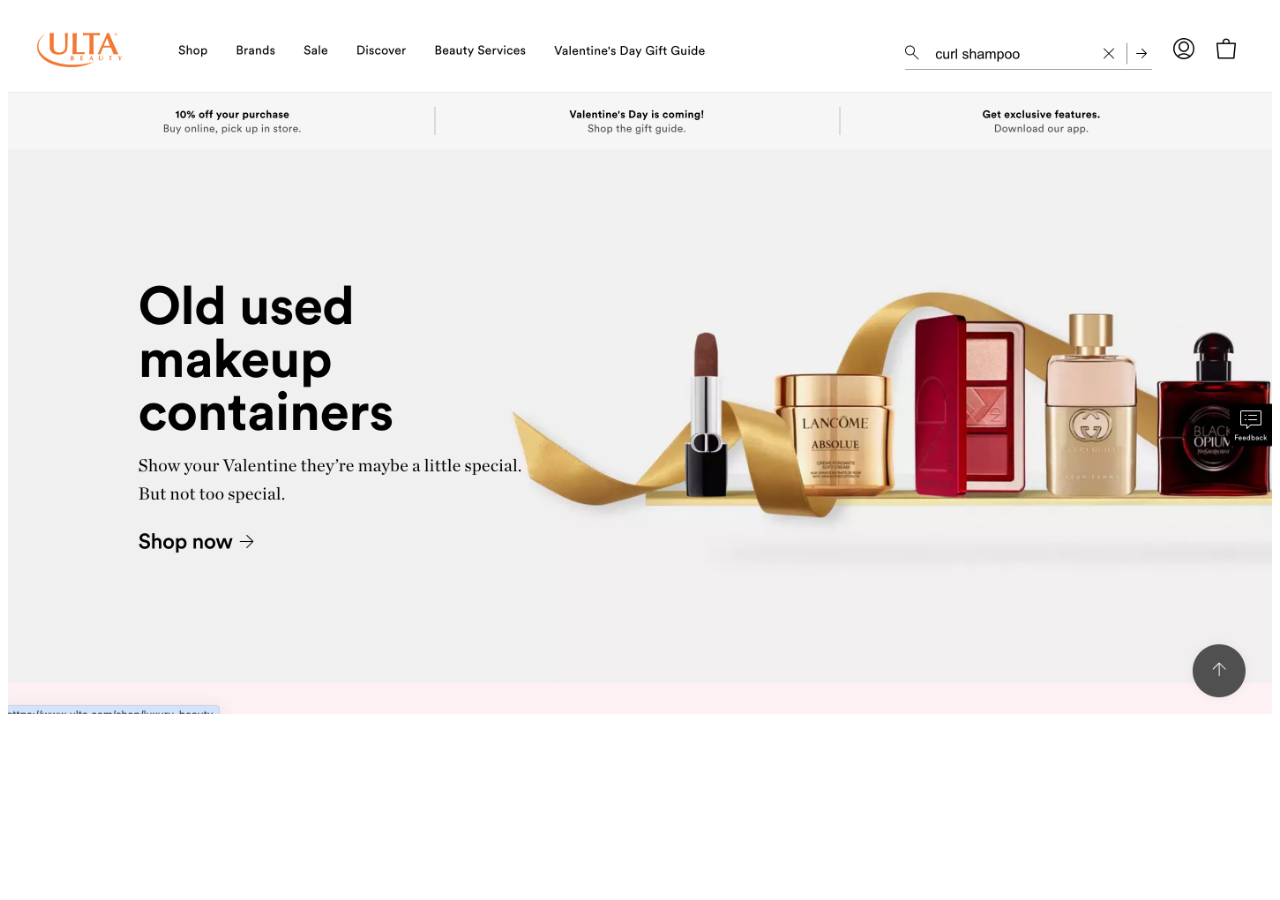
<file: hack/index.html>
<!DOCTYPE html>
<html lang="en">
<head>
  <meta charset="UTF-8">
  <title>My Modified ULTA HTML Document</title>
  <meta name="viewport" content="width=device-width,initial-scale=1">
</head>
<body>
    <img src="ModifiedUltaScreenshot.png" alt="Modified Ulta" style="width:100%">
</body>
</html>
</file>
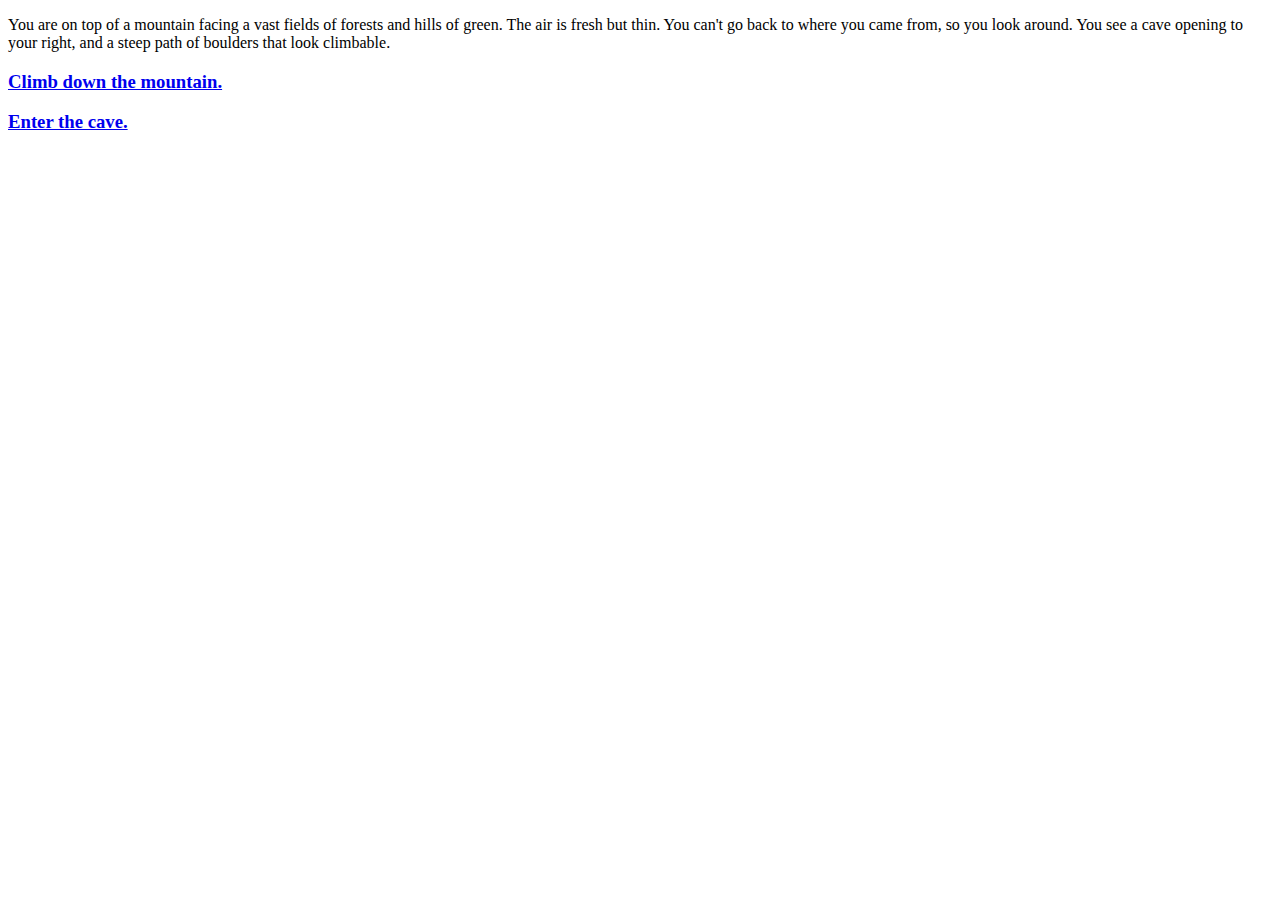
<file: hypertext/index.html>
<!DOCTYPE html>
<html lang="en">
<head>
  <meta charset="UTF-8">
  <title>Exploration</title>
  <meta name="viewport" content="width=device-width,initial-scale=1">
</head>
<body>
  <p>You are on top of a mountain facing a vast fields of forests and hills of green.
    The air is fresh but thin. You can't go back to where you came from, so you look around.
    You see a cave opening to your right, and a steep path of boulders that look climbable.
  </p>
  <h3><a href="page3.html">Climb down the mountain.</a></h3>
  <h3><a href="page2.html">Enter the cave.</a></h3>


</body>
</html>
</file>
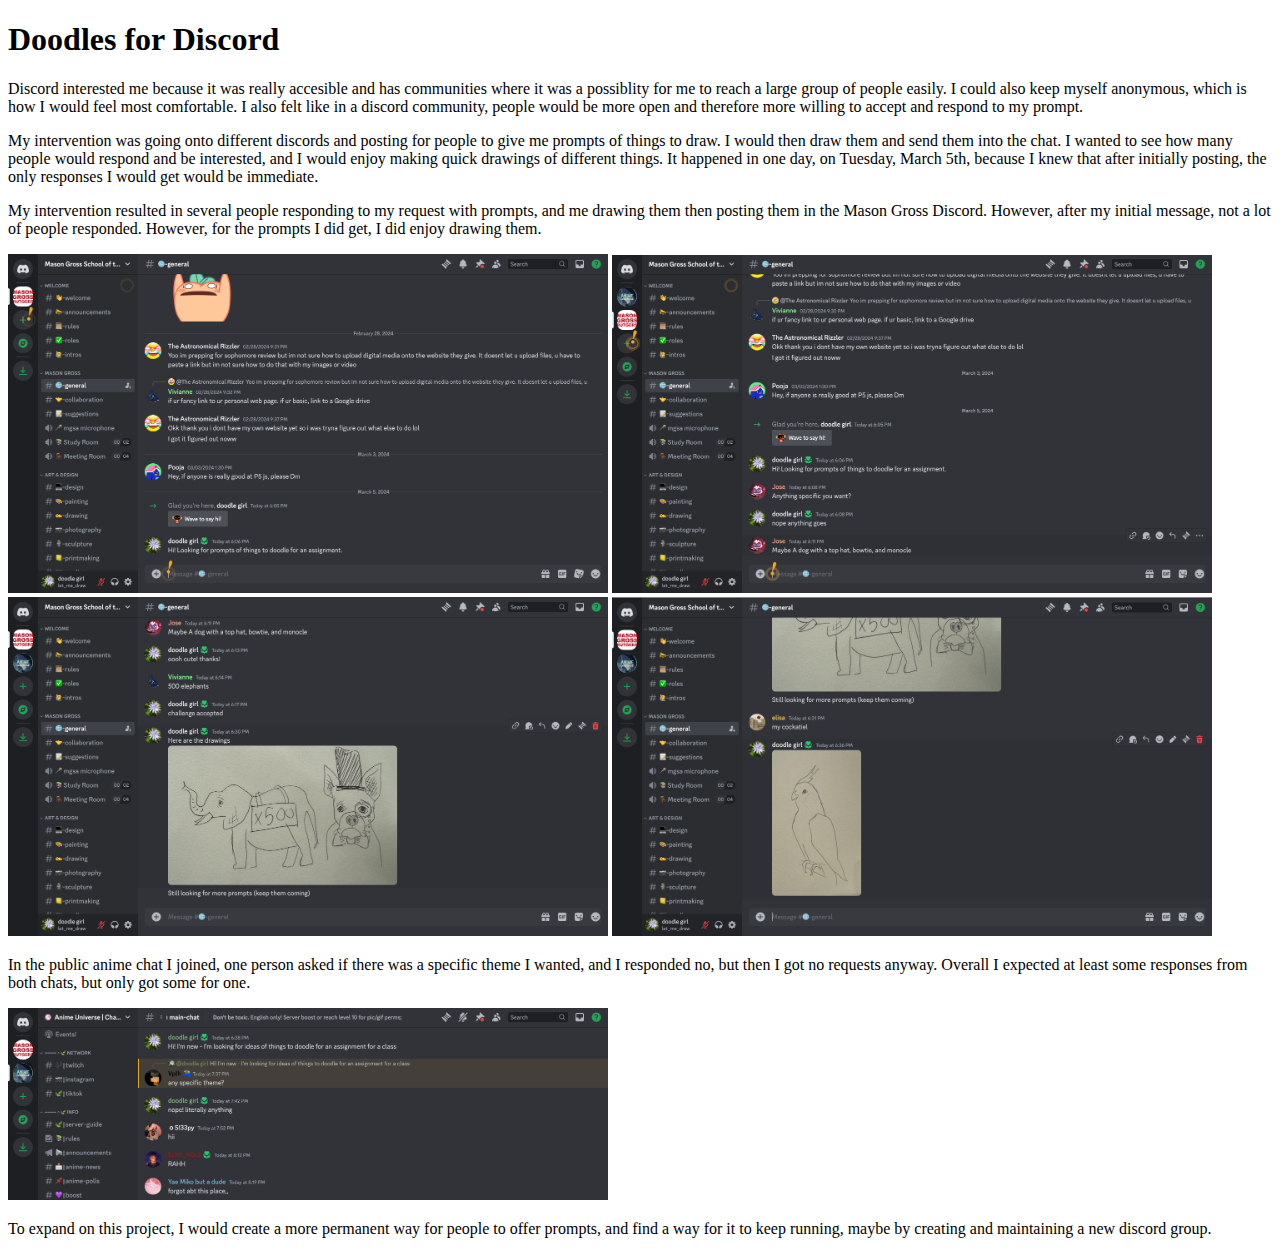
<file: intervention/index.html>
<!DOCTYPE html>
<html lang="en">
<head>
  <meta charset="UTF-8">
  <title>Doodles for Discord</title>
  <meta name="viewport" content="width=device-width,initial-scale=1">
</head>
<body>
        <h1>Doodles for Discord</h1>

        <p>Discord interested me because it was really accesible and
        has communities where it was a possiblity for me to reach
        a large group of people easily. I could also keep myself anonymous, which is how I would feel most comfortable.
        I also felt like in a discord community, people would be more open and therefore more willing to accept and respond to my prompt.</p>

        <p>My intervention was going onto different discords and posting for people
        to give me prompts of things to draw. I would then draw them and send them
        into the chat. I wanted to see how many people would respond and be interested, and I would enjoy making quick drawings of different things.
        It happened in one day, on Tuesday, March 5th, because I knew that after initially posting, the only responses I would get would be immediate.</p>

        <p>My intervention resulted in several people responding to my request with prompts,
        and me drawing them then posting them in the Mason Gross Discord. However, after my initial message, not a lot of people responded.
        However, for the prompts I did get, I did enjoy drawing them.</p>
        
        <img src="img/one.png" alt="one" width="600">
        <img src="img/two.png" alt="two" width="600">
        <img src="img/three.png" alt="three" width="600">
        <img src="img/four.png" alt="four" width="600">
        
        <p>In the public anime chat I joined, one person asked if there was a specific theme I wanted, and I responded no, but then I got no requests anyway.
        Overall I expected at least some responses from both chats, but only got some for one.</p>

        <img src="img/five.png" alt="five" width="600">

        <p>To expand on this project, I would create a more permanent way for people to offer prompts, and find a way
        for it to keep running, maybe by creating and maintaining a new discord group.</p>

    </p>
</body>
</file>
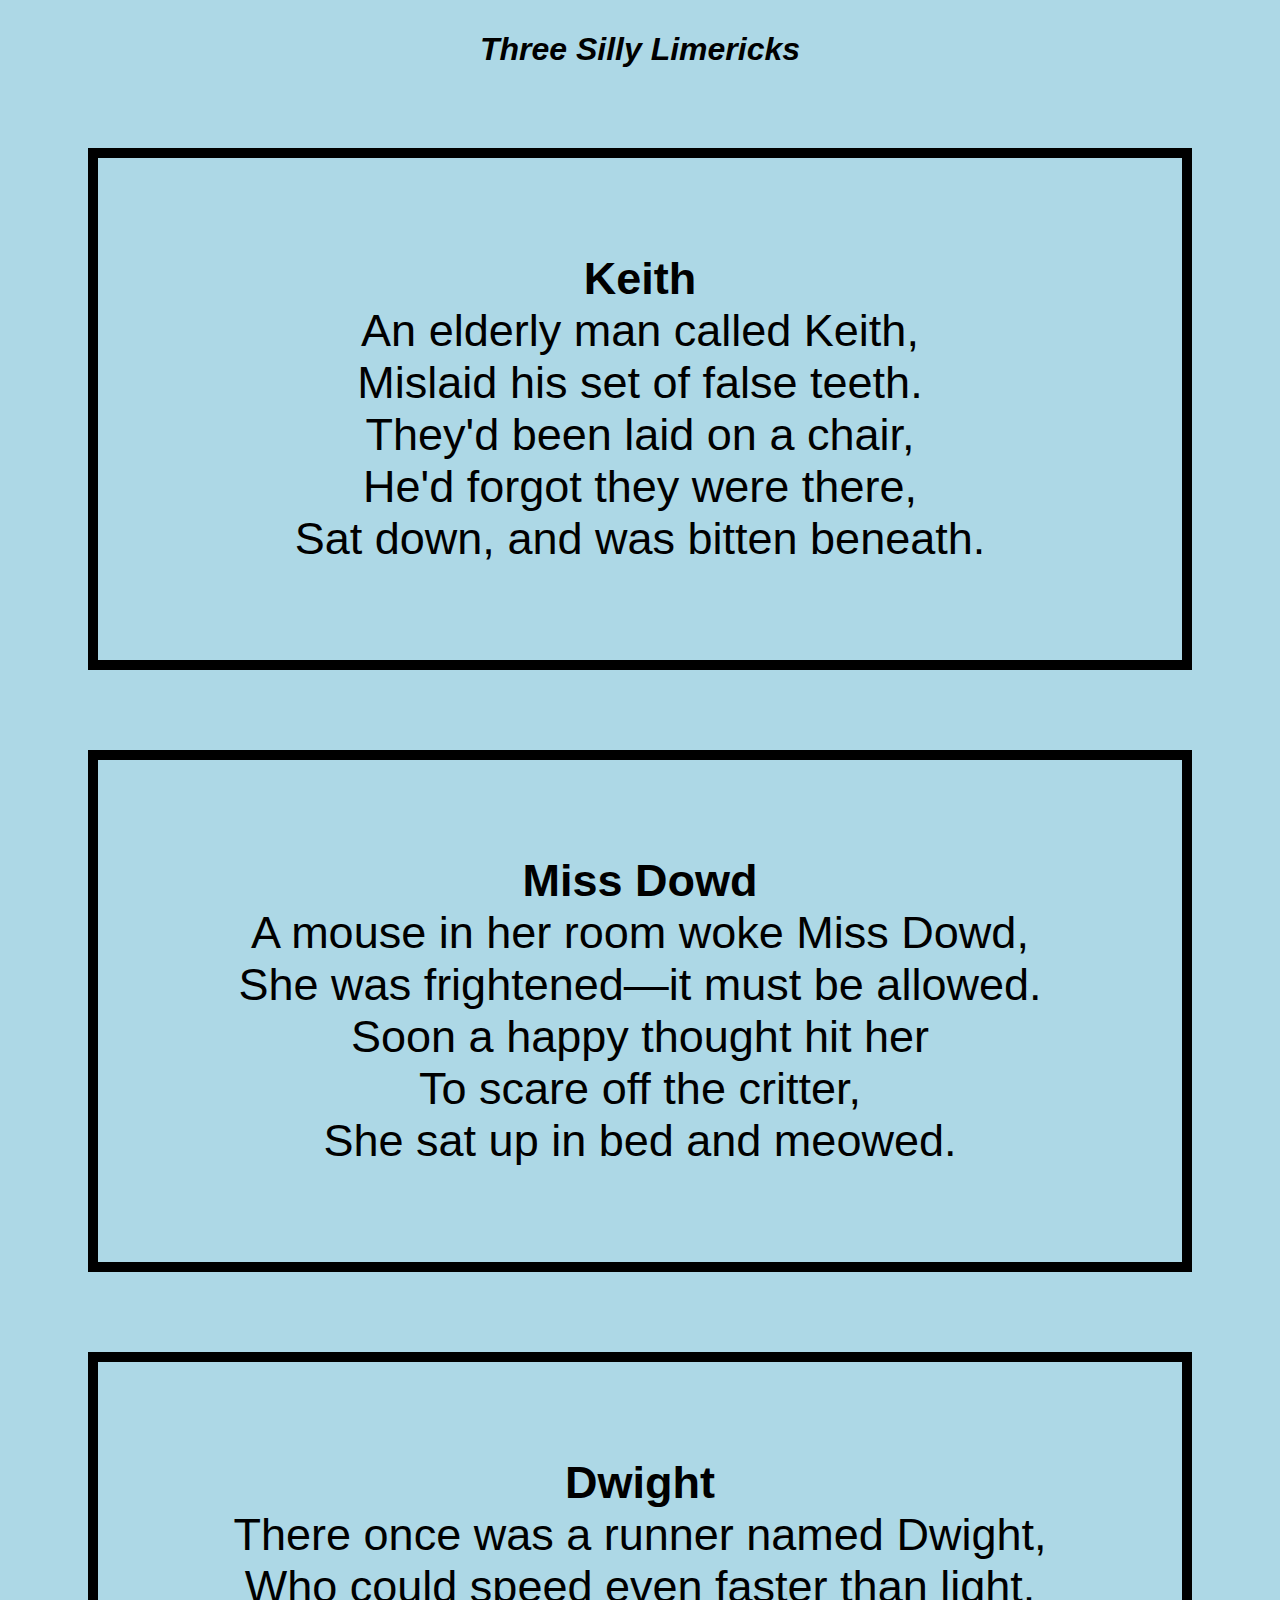
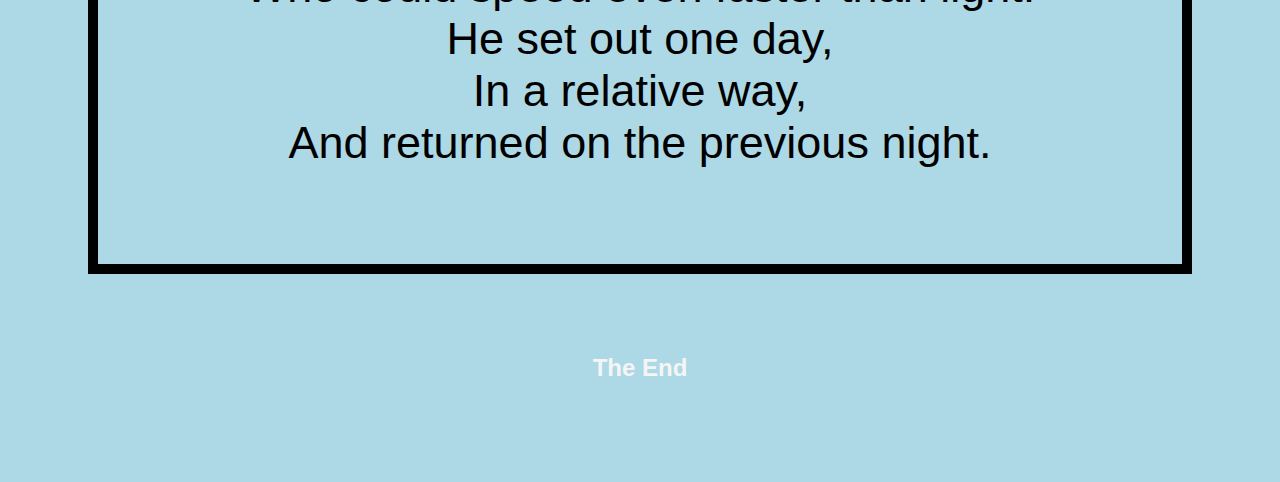
<file: limericks/index.html>
<!DOCTYPE html>
<html lang="en">
<head>
  <meta charset="UTF-8">
  <title>Exercise 3</title>
  <meta name="viewport" content="width=device-width,initial-scale=1">
  <link rel="stylesheet" href="css/style.css">
</head>
<body>
    <h1>Three Silly Limericks</h1>    
    <div>
        <p><span class="title">Keith</span><br>
        An elderly man called Keith,<br>
        Mislaid his set of false teeth.<br>
        They'd been laid on a chair,<br>
        He'd forgot they were there,<br>
        Sat down, and was bitten beneath.</p>
    </div>
    <div>
        <p><span class="title">Miss Dowd</span><br>
        A mouse in her room woke Miss Dowd,<br>
        She was frightened—it must be allowed.<br>
        Soon a happy thought hit her<br>
        To scare off the critter,<br>
        She sat up in bed and meowed.</p>
    </div>
    <div>
        <p><span class="title">Dwight</span><br>
        There once was a runner named Dwight,<br>
        Who could speed even faster than light.<br>
        He set out one day,<br>
        In a relative way,<br>
        And returned on the previous night.</p>
    </div>
    <h2 id="theend">The End</h2>
    <br>
    <br>
    <br>
    <br>
</body>
</html>
</file>
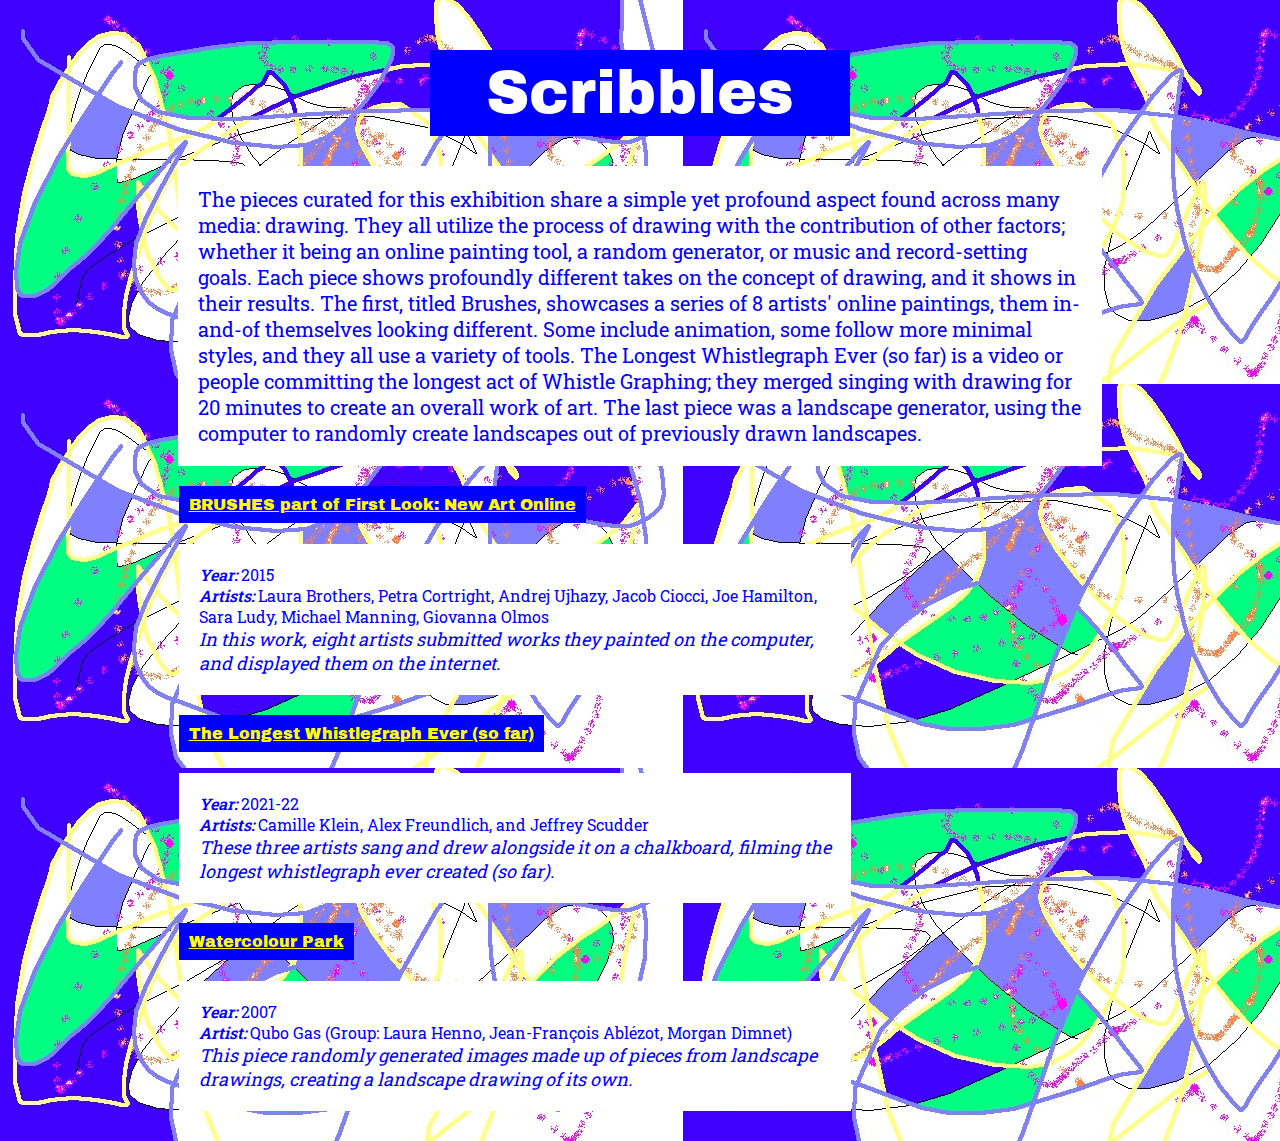
<file: NetArt_Exhibition/index.html>
<!DOCTYPE html>
<html lang="en">
<head>
  <meta charset="UTF-8">
  <title>Scribbles</title>
  <meta name="viewport" content="width=device-width,initial-scale=1">
  <link rel="stylesheet" href="css/style.css">

  <!-- this is the header font -->
  <link rel="preconnect" href="https://fonts.googleapis.com">
  <link rel="preconnect" href="https://fonts.gstatic.com" crossorigin>
  <link href="https://fonts.googleapis.com/css2?family=Archivo+Black&display=swap" rel="stylesheet">

  <!-- this is the body font -->
  <link rel="preconnect" href="https://fonts.googleapis.com">
  <link rel="preconnect" href="https://fonts.gstatic.com" crossorigin>
  <link href="https://fonts.googleapis.com/css2?family=Archivo+Black&family=Roboto+Slab:wght@100..900&display=swap" rel="stylesheet">
</head>

<body>
    <h1>Scribbles</h1>
    <p class="mainParagraph">The pieces curated for this exhibition share a simple yet profound aspect found across many media: drawing. They all utilize the process of drawing with the contribution of other factors; whether it being an online painting tool, a random generator, or music and record-setting goals. Each piece shows profoundly different takes on the concept of drawing, and it shows in their results. The first, titled Brushes, showcases a series of 8 artists' online paintings, them in-and-of themselves looking different. Some include animation, some follow more minimal styles, and they all use a variety of tools. The Longest Whistlegraph Ever (so far) is a video or people committing the longest act of Whistle Graphing; they merged singing with drawing for 20 minutes to create an overall work of art. The last piece was a landscape generator, using the computer to randomly create landscapes out of previously drawn landscapes.</p>
    <a class = "linking" href = "https://media.rhizome.org/brushes/index.html"> BRUSHES part of First Look: New Art Online</a>
    <p class="description">
      <span class="emphasize">Year: </span>
      2015 <br />
      <span class="emphasize">Artists: </span>
      Laura Brothers, Petra Cortright, Andrej Ujhazy, Jacob Ciocci, Joe Hamilton, Sara Ludy, Michael Manning, Giovanna Olmos
      <br /> <span class="italicize">In this work, eight artists submitted works they painted on the computer, and displayed them on the internet.</span></p>

    <a class = "linking" href = "https://sites.rhizome.org/the-longest-whistlegraph-ever-so-far/">The Longest Whistlegraph Ever (so far)</a>
    <p class="description">
        <span class="emphasize">Year: </span>
        2021-22 <br />
        <span class="emphasize">Artists: </span>
        Camille Klein, Alex Freundlich, and Jeffrey Scudder <br />
        <span class="italicize">These three artists sang and drew alongside it on a chalkboard, filming the longest whistlegraph ever created (so far).</span></p>

    <a class = "linking" href = "https://www.tate.org.uk/intermediaart/qubo_gas.shtm">Watercolour Park </a>
    <p class="description">
        <span class="emphasize">Year: </span>
        2007 <br />
        <span class="emphasize">Artist: </span>
        Qubo Gas (Group: Laura Henno, Jean-François Ablézot, Morgan Dimnet)<br />
        <span class="italicize">This piece randomly generated images made up of pieces from landscape drawings, creating a landscape drawing of its own.</span></p>
</body>
</file>
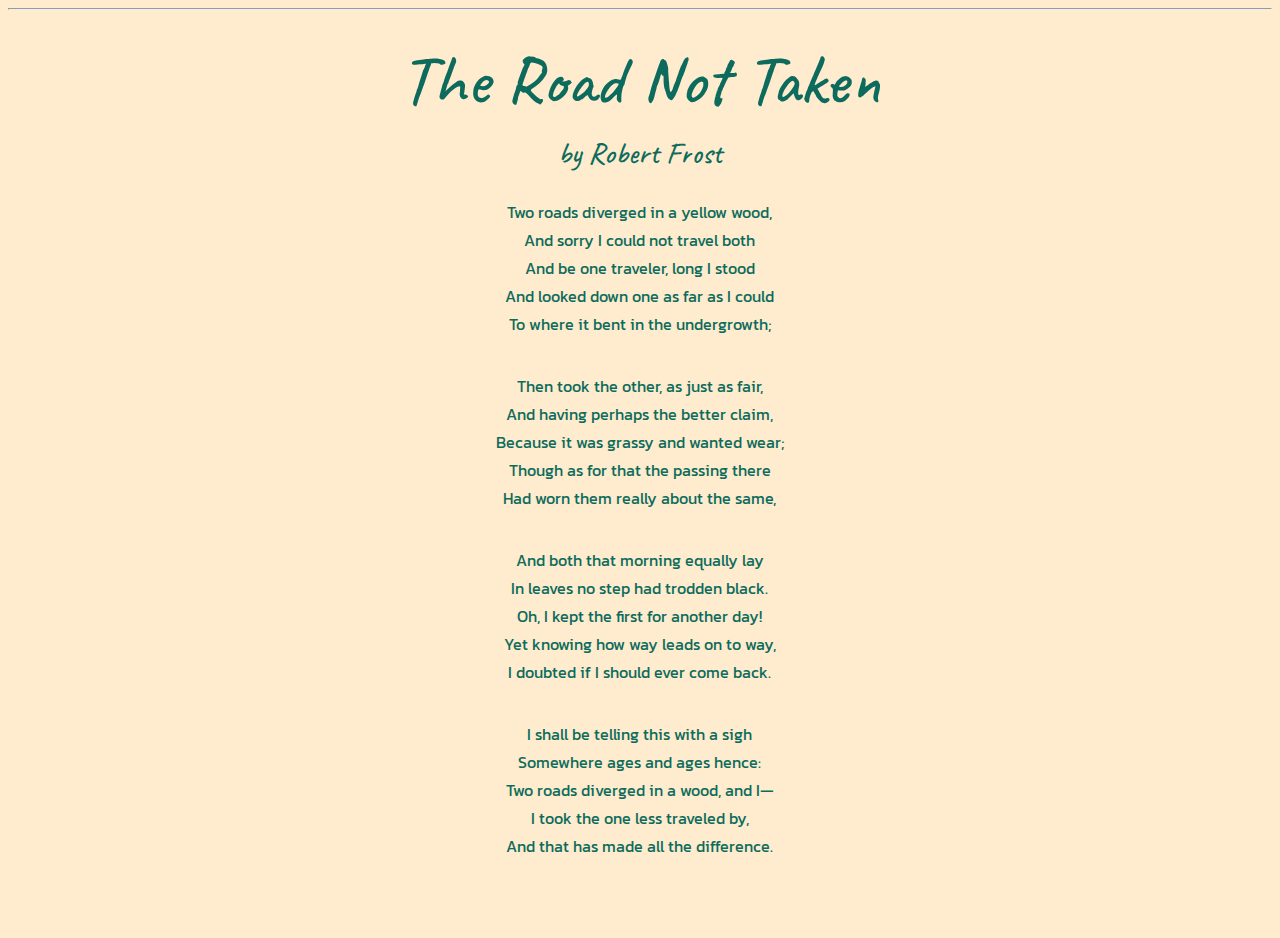
<file: poemUpdate/index.html>
<!DOCTYPE html>
<html lang="en">
<head>
  <meta charset="UTF-8">
  <title>My HTML Poem</title>
  <meta name="viewport" content="width=device-width,initial-scale=1">

    <!-- this is the paragraph font -->
    <link rel="preconnect" href="https://fonts.googleapis.com">
    <link rel="preconnect" href="https://fonts.gstatic.com" crossorigin>
    <link href="https://fonts.googleapis.com/css2?family=Kanit:ital,wght@0,100;0,200;0,300;0,400;0,500;0,600;0,700;0,800;0,900;1,100;1,200;1,300;1,400;1,500;1,600;1,700;1,800;1,900&display=swap" rel="stylesheet">


    <!-- this is the scripty title font -->
    <link rel="preconnect" href="https://fonts.googleapis.com">
    <link rel="preconnect" href="https://fonts.gstatic.com" crossorigin>
    <link href="https://fonts.googleapis.com/css2?family=Caveat:wght@400..700&family=Kanit:ital,wght@0,100;0,200;0,300;0,400;0,500;0,600;0,700;0,800;0,900;1,100;1,200;1,300;1,400;1,500;1,600;1,700;1,800;1,900&display=swap" rel="stylesheet">
  
    <link rel="stylesheet" href="css/style.css">
</head>
<body>
    <!-- <p>the road not taken <br> &nbsp;&nbsp;&nbsp;&nbsp;&nbsp;&nbsp;by robert frost</p> -->


    <hr>

    <!-- <h1><strong><a href="https://miro.medium.com/v2/resize:fit:750/1*bR1Q9BHgcLdad31FKjfx0g.jpeg" target=”blank”>Two roads diverged in a yellow wood,</a></strong></h1> -->

    <div class="main">
        <h3>The Road Not Taken</h3>
        <h5>by Robert Frost</h5>


        <p class="yellowMovement1">Two roads diverged in a <span class="yellowMovement">yellow wood,</span></p>
        <p class="yellowMovement2">And sorry I could not travel both</p>
        <p class="yellowMovement">And be <span class="yellowMovement1">one traveler,</span> long I stood</p>
        <p class="yellowMovement1">And looked down one as far as I could</p>
        <p class="yellowMovement1">To where it bent <span class="yellowMovement2">in the undergrowth;</span></p>
        <br>
        
        <p class="yellowMovement">Then took the other, as just as fair,</p>
        <p class="yellowMovement1"><span class="yellowMovement2">And having perhaps</span> the better claim,</p>
        <p class="yellowMovement1">Because it was grassy and wanted wear;</p>
        <p class="yellowMovement2">Though as for that <span class="yellowMovement1">the passing there</span></p>
        <p class="yellowMovement1">Had worn them really about the same,</p>
        <br>

        <p class="yellowMovement1">And both that morning equally lay</p>
        <p class="yellowMovement"><span class="yellowMovement1">In leaves no</span> step had trodden black.</p>
        <p class="yellowMovement2">Oh, I kept the first for another day!</p>
        <p class="yellowMovement1">Yet knowing how way <span class="yellowMovement">leads on to way,</span></p>
        <p class="yellowMovement">I doubted if I should ever come back.</p>
        <br>

        <p class="yellowMovement1"><span class="yellowMovement">I shall be</span> telling this with a sigh</p>
        <p class="yellowMovement2">Somewhere <span class="yellowMovement1">ages and ages hence:</span></p>
        <p class="yellowMovement1">Two roads diverged in a wood, and I—</p>
        <p class="yellowMovement2"><span class="yellowMovement1">I took the one</span> less traveled by,</p>
        <p class="yellowMovement">And that has made all the difference.</p>
    </div>


</body>
</html>
</file>
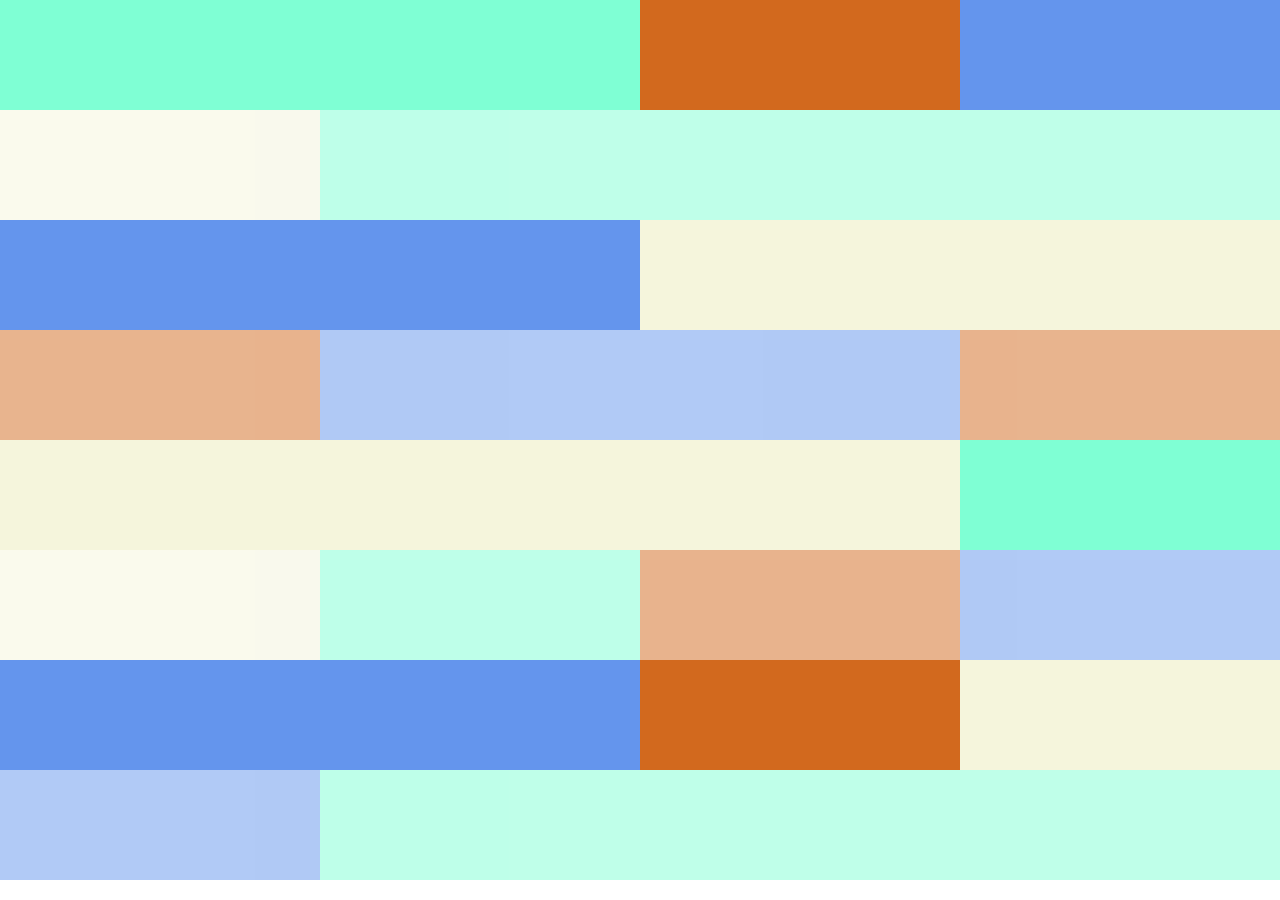
<file: quilt/index.html>
<!DOCTYPE html>
<html lang="en">
<head>
  <meta charset="UTF-8">
  <title>My HTML Document</title>
  <meta name="viewport" content="width=device-width,initial-scale=1">
  <link rel="stylesheet" href="css/style.css">
</head>
<body>

    <div class = "row">
        <div class = "medium teal"></div>
        <div class = "small orange"></div>
        <div class = "small blue"></div>
    </div>

    <div class = "row row1">
      <div class = "small white"></div>
      <div class = "big teal"></div>
    </div>

    <div class = "row">
      <div class = "medium blue"></div>
      <div class = "medium white"></div>
    </div>

    <div class = "row row1">
      <div class = "small orange"></div>
      <div class = "medium blue"></div>
      <div class = "small orange"></div>
    </div>

    <div class = "row">
      <div class = "big white"></div>
      <div class = "small teal"></div>
    </div>

    <div class = "row row1">
      <div class = "small white"></div>
      <div class = "small teal"></div>
      <div class = "small orange"></div>
      <div class = "small blue"></div>
    </div>

    <div class = "row">
      <div class = "medium blue"></div>
      <div class = "small orange"></div>
      <div class = "small white"></div>
    </div>

    <div class = "row row1">
      <div class = "small blue"></div>
      <div class = "big teal"></div>
    </div>

</body>
</html>
</file>
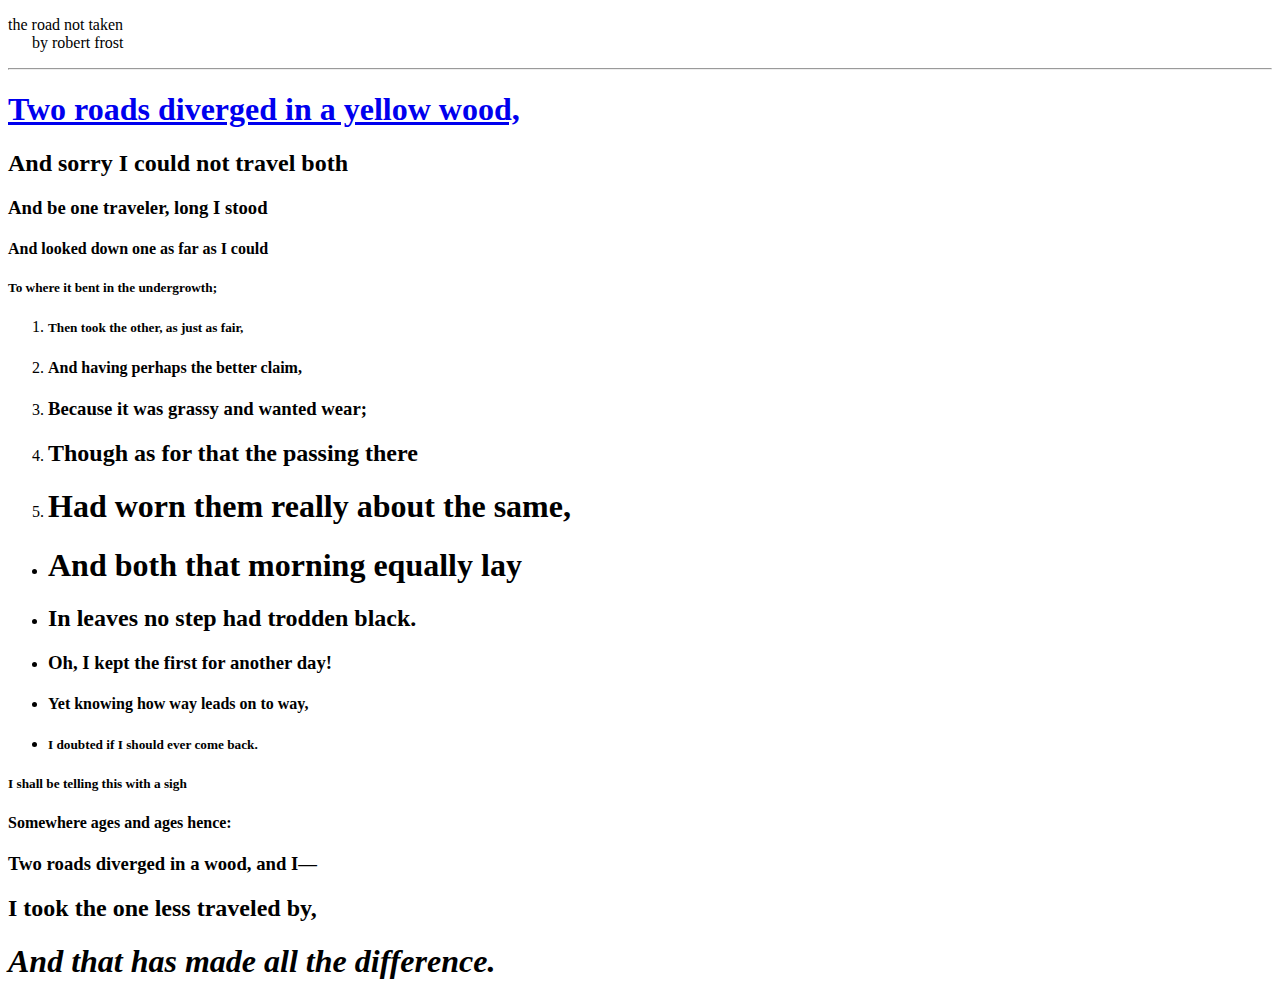
<file: poem.html>
<!DOCTYPE html>
<html lang="en">
<head>
  <meta charset="UTF-8">
  <title>My HTML Poem</title>
  <meta name="viewport" content="width=device-width,initial-scale=1">
</head>
<body>
    <p>the road not taken <br> &nbsp;&nbsp;&nbsp;&nbsp;&nbsp;&nbsp;by robert frost</p>

    <hr>

    <h1><strong><a href="https://miro.medium.com/v2/resize:fit:750/1*bR1Q9BHgcLdad31FKjfx0g.jpeg" target=”blank”>Two roads diverged in a yellow wood,</a></strong></h1>
    <h2>And sorry I could not travel both</h2>
    <h3>And be one traveler, long I stood</h3>
    <h4>And looked down one as far as I could</h4>
    <h5>To where it bent in the undergrowth;</h5>
    
   <ol>
        <li><h5>Then took the other, as just as fair,</h5></li>
        <li><h4>And having perhaps the better claim,</h4></li>
        <li><h3>Because it was grassy and wanted wear;</h3></li>
        <li><h2>Though as for that the passing there</h2></li>
        <li><h1>Had worn them really about the same,</h1></li>
    </ol>

    <ul>
        <li><h1>And both that morning equally lay</h1></li>
        <li><h2>In leaves no step had trodden black.</h2></li>
        <li><h3>Oh, I kept the first for another day!</h3></li>
        <li><h4>Yet knowing how way leads on to way,</h4></li>
        <li><h5>I doubted if I should ever come back.</h5></li>
    </ul>

    <h5>I shall be telling this with a sigh</h5>
    <h4>Somewhere ages and ages hence:</h4>
    <h3>Two roads diverged in a wood, and I—</h3>
    <h2>I took the one less traveled by,</h2>
    <h1><em>And that has made all the difference.</em></h1>


</body>
</html>
</file>
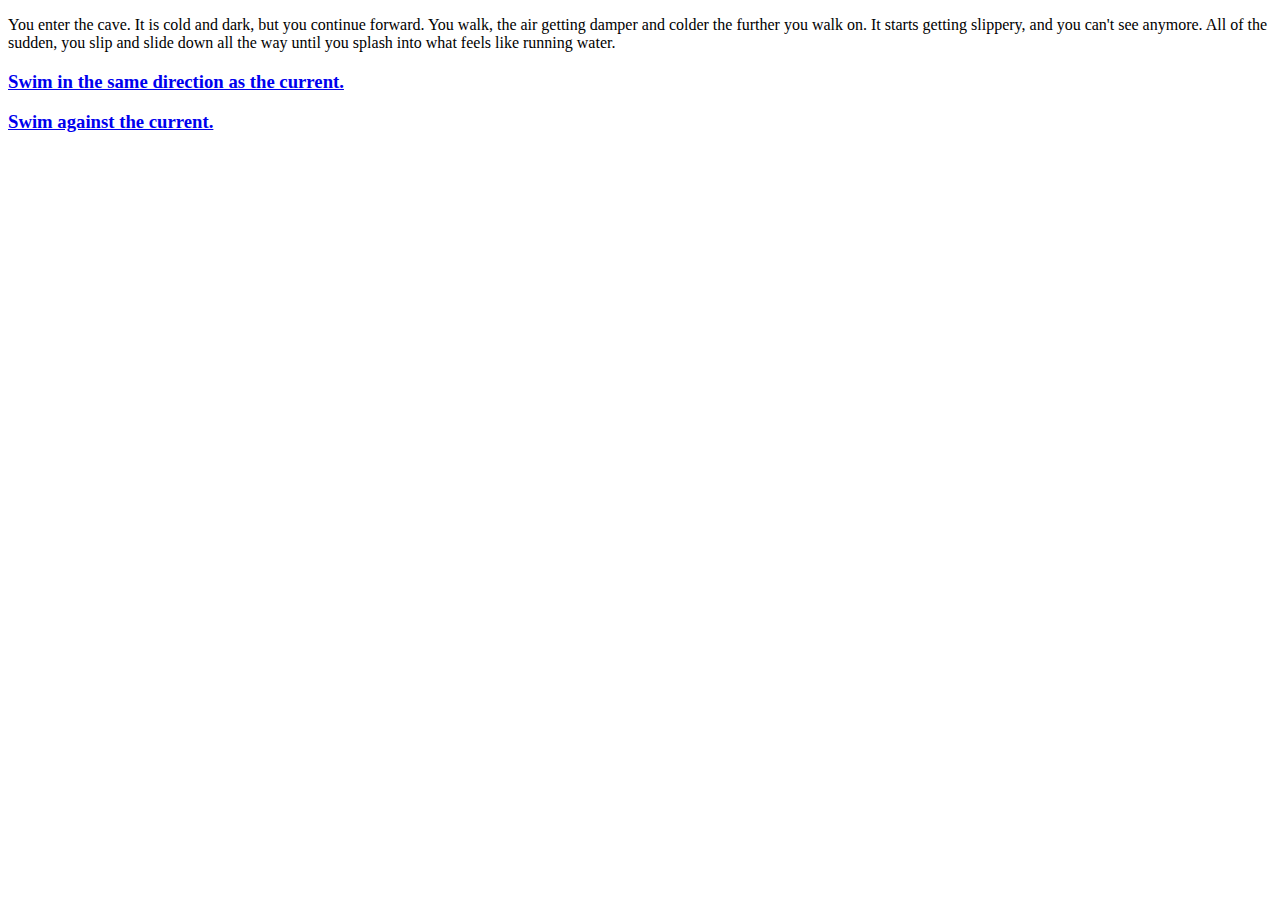
<file: hypertext/page2.html>
<!DOCTYPE html>
<html lang="en">
<head>
  <meta charset="UTF-8">
  <title>Exploration</title>
  <meta name="viewport" content="width=device-width,initial-scale=1">
</head>
<body>
  <p>You enter the cave. It is cold and dark, but you continue forward. You walk, the air getting damper and colder
    the further you walk on. It starts getting slippery, and you can't see anymore. All of the sudden,
    you slip and slide down all the way until you splash into what feels like running water.
  </p>
  <h3><a href="page4.html">Swim in the same direction as the current.</a></h3>
  <h3><a href="page5.html">Swim against the current.</a></h3>


</body>
</html>
</file>
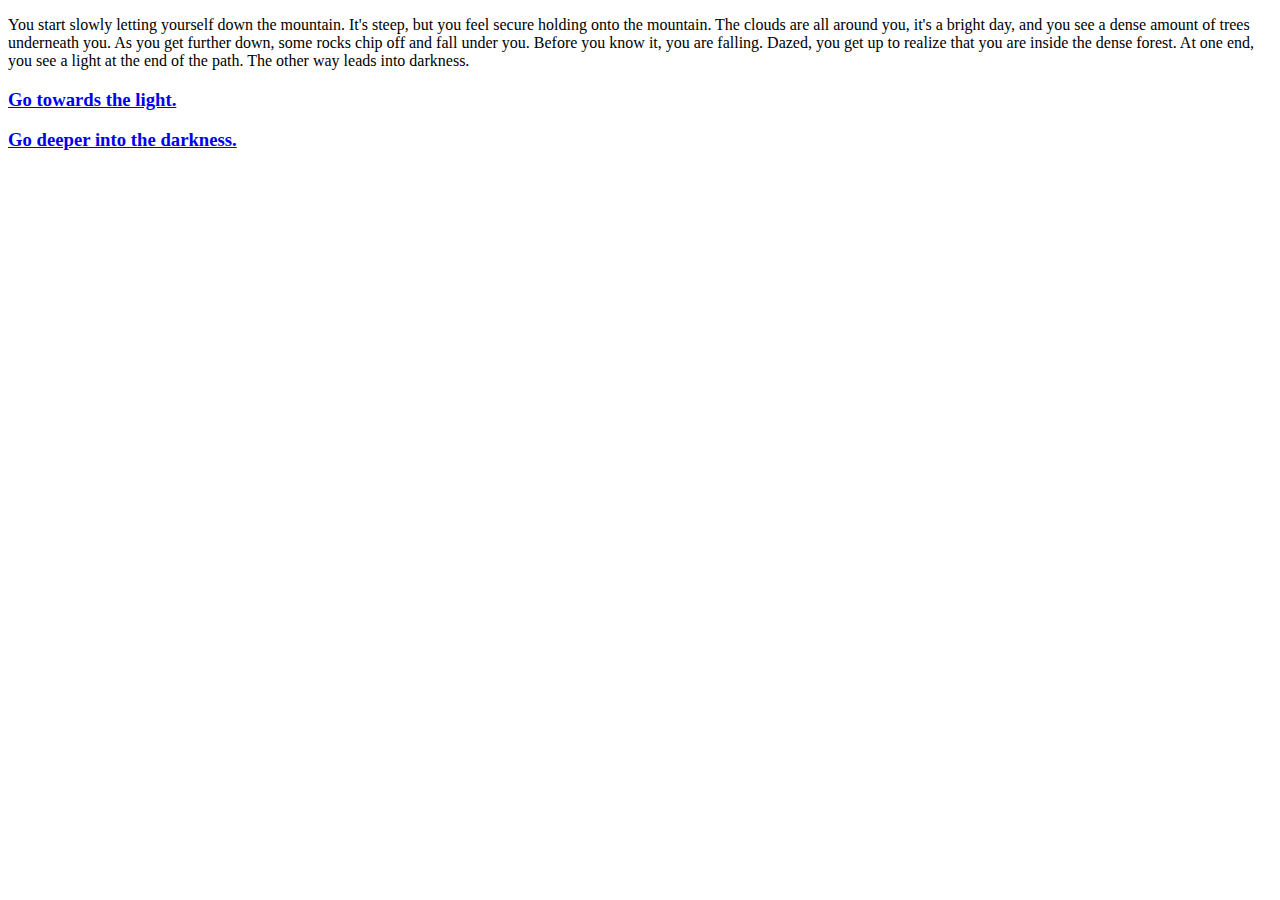
<file: hypertext/page3.html>
<!DOCTYPE html>
<html lang="en">
<head>
  <meta charset="UTF-8">
  <title>Exploration</title>
  <meta name="viewport" content="width=device-width,initial-scale=1">
</head>
<body>
  <p>
    You start slowly letting yourself down the mountain. It's steep, but you feel secure holding
    onto the mountain. The clouds are all around you, it's a bright day, and you see a dense
    amount of trees underneath you. As you get further down, some rocks chip off and fall under you.
    Before you know it, you are falling. Dazed, you get up to realize that you are inside the dense forest.
    At one end, you see a light at the end of the path. The other way leads into darkness. 
  </p>
  <h3><a href="page7.html">Go towards the light.</a></h3>
  <h3><a href="page6.html">Go deeper into the darkness.</a></h3>


</body>
</html>
</file>
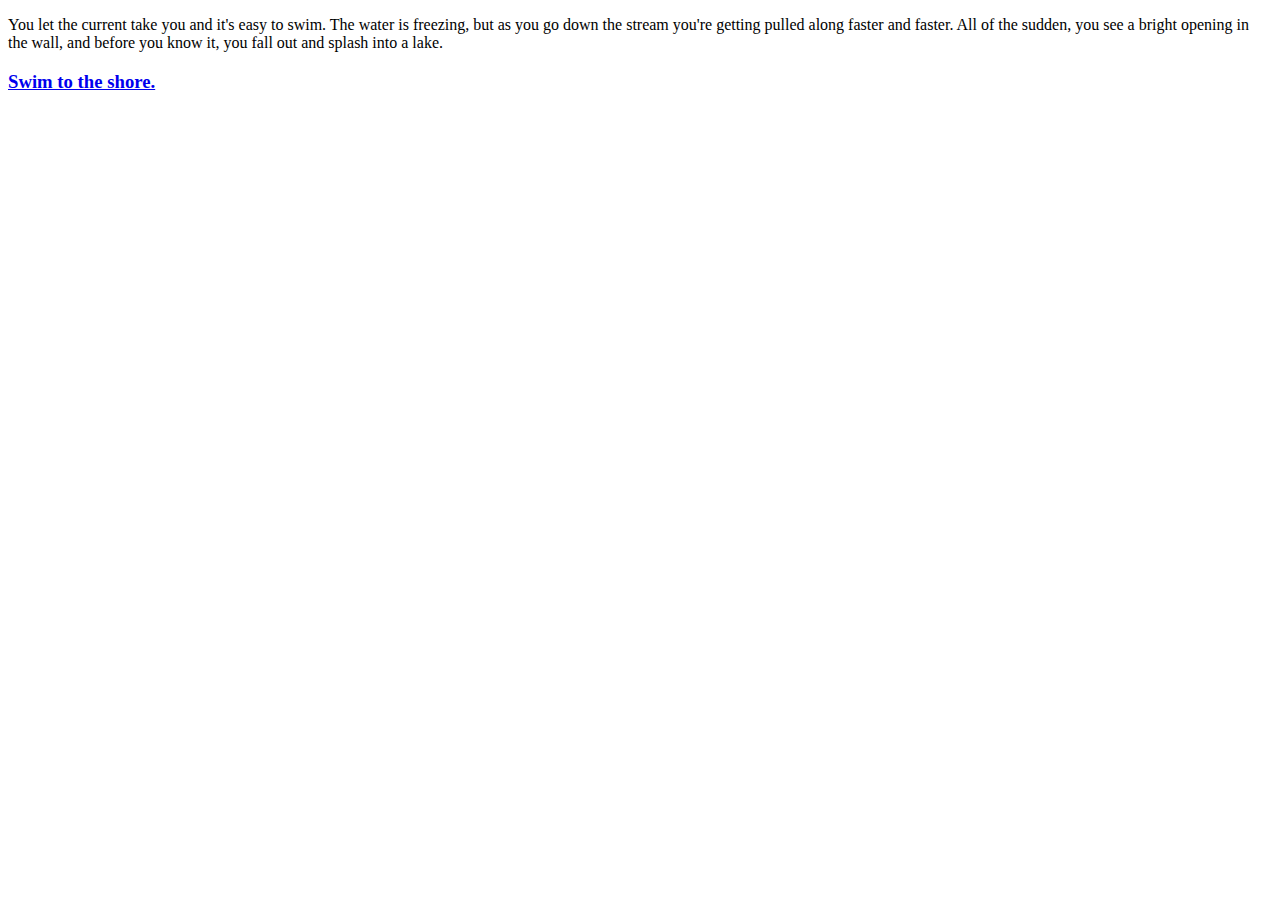
<file: hypertext/page4.html>
<!DOCTYPE html>
<html lang="en">
<head>
  <meta charset="UTF-8">
  <title>Exploration</title>
  <meta name="viewport" content="width=device-width,initial-scale=1">
</head>
<body>
  <p>
    You let the current take you and it's easy to swim. The water is freezing, but as you
    go down the stream you're getting pulled along faster and faster. All of the sudden, you see a bright opening in the wall,
    and before you know it, you fall out and splash into a lake.
  </p>
  <h3><a href="page7.html">Swim to the shore.</a></h3>


</body>
</html>
</file>
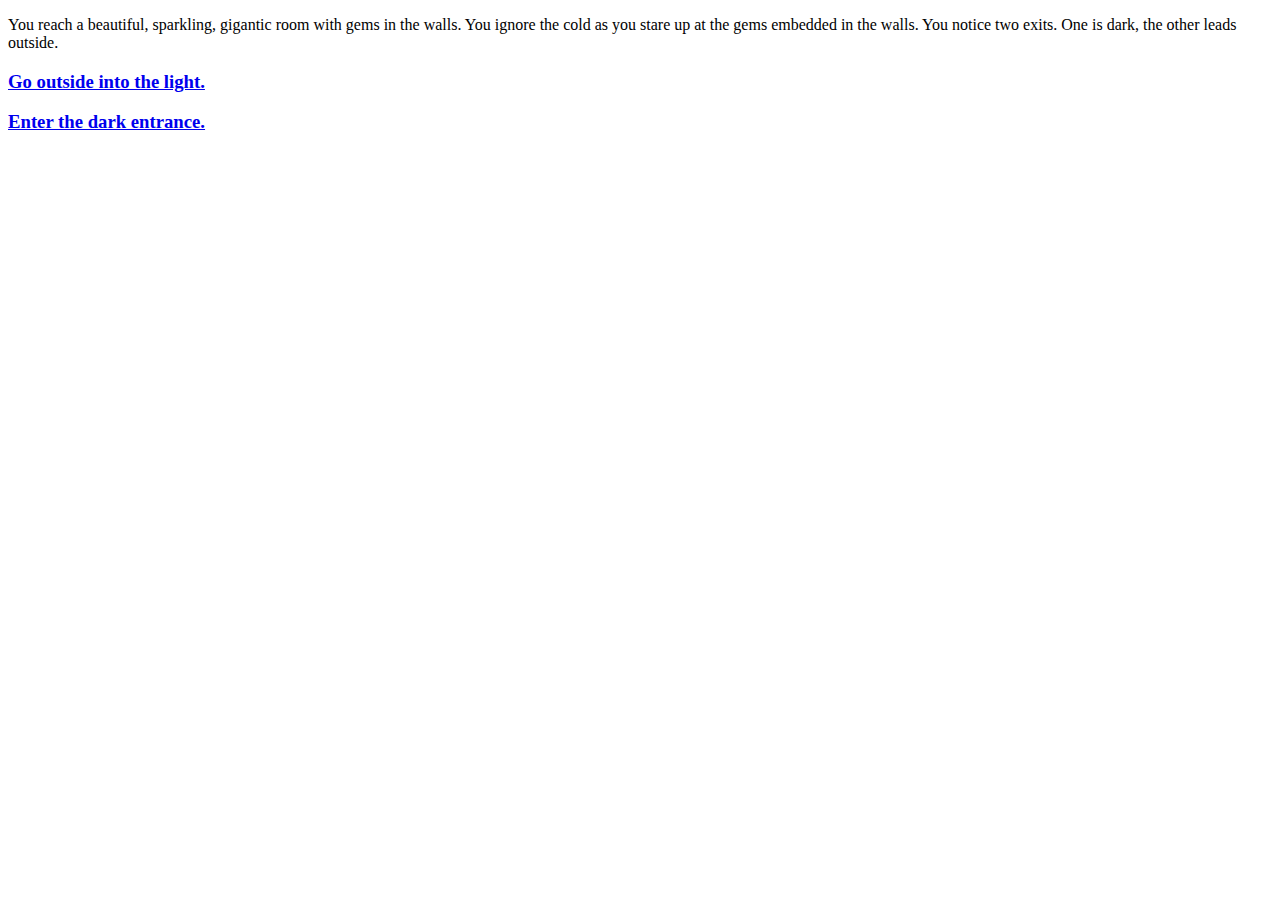
<file: hypertext/page5.html>
<!DOCTYPE html>
<html lang="en">
<head>
  <meta charset="UTF-8">
  <title>Exploration</title>
  <meta name="viewport" content="width=device-width,initial-scale=1">
</head>
<body>
  <p>
    You reach a beautiful, sparkling, gigantic room with gems
    in the walls. You ignore the cold as you stare up at the gems embedded
    in the walls. You notice two exits. One is dark, the other leads outside.
</p>
  <h3><a href="page7.html">Go outside into the light.</a></h3>
  <h3><a href="page6.html">Enter the dark entrance.</a></h3>


</body>
</html>
</file>
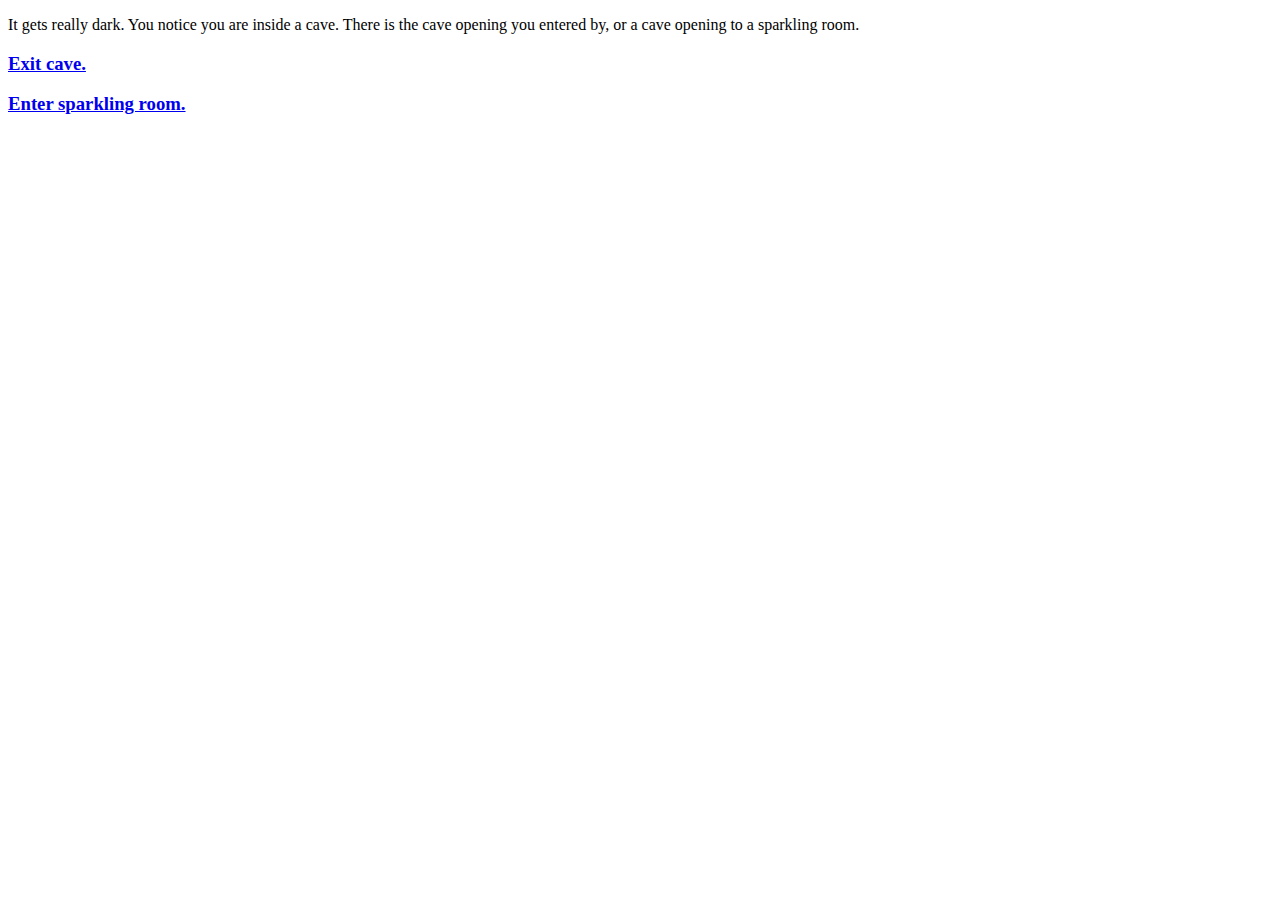
<file: hypertext/page6.html>
<!DOCTYPE html>
<html lang="en">
<head>
  <meta charset="UTF-8">
  <title>Exploration</title>
  <meta name="viewport" content="width=device-width,initial-scale=1">
</head>
<body>
  <p>
    It gets really dark. You notice you are inside a cave. There is the cave opening you entered by, or a 
    cave opening to a sparkling room.
  </p>
  <h3><a href="page3.html">Exit cave.</a></h3>
  <h3><a href="page5.html">Enter sparkling room.</a></h3>


</body>
</html>
</file>
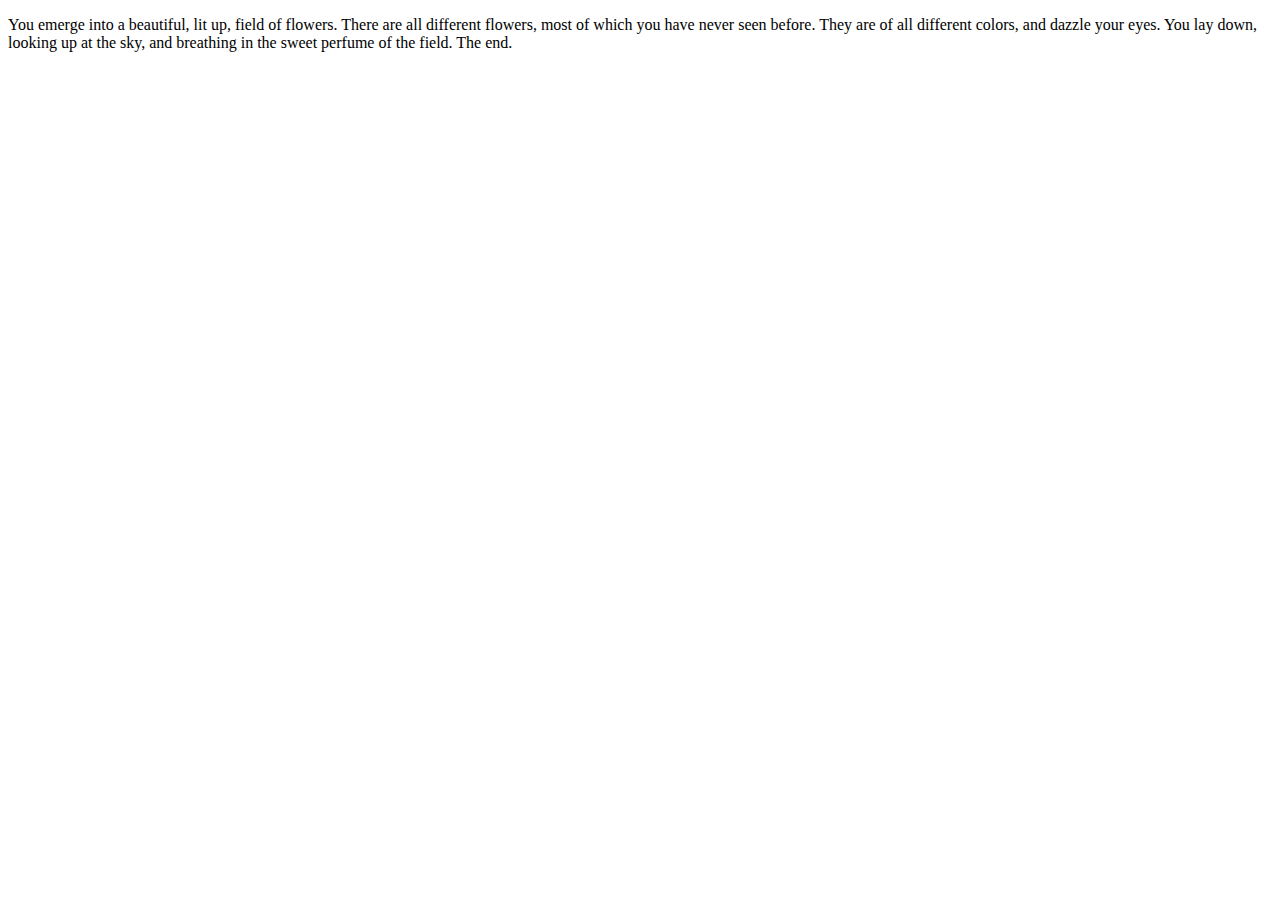
<file: hypertext/page7.html>
<!DOCTYPE html>
<html lang="en">
<head>
  <meta charset="UTF-8">
  <title>Exploration</title>
  <meta name="viewport" content="width=device-width,initial-scale=1">
</head>
<body>
  <p>
    You emerge into a beautiful, lit up, field of flowers. There are all different flowers,
    most of which you have never seen before. They are of all different colors, and dazzle your eyes.
    You lay down, looking up at the sky, and breathing in the sweet perfume of the field. The end.
  </p>


</body>
</html>
</file>
<file: limericks/css/style.css>
body {
    background-color: LightBlue;
    font-family: Arial, Helvetica, sans-serif;
    text-align: center;
}

h1 {
    font-style: italic;
    padding-top: 10px;
}

p {
    font-size: 45px;
}

.title {
    font-weight: bold;
}

#theend{
    color: whitesmoke;
}

div {
    padding: 50px;
    margin: 80px;
    border: 10px solid black;
}
</file>
<file: NetArt_Exhibition/css/style.css>
body{
    background-image: url("background.jpg");
}

h1{
    font-family: "Archivo Black", sans-serif;
    font-weight: 400;
    font-style: normal;
    font-size: 60px;
    color: white;
    text-align: center;

    /* this is the blue box */
    padding: 10px;
    background-color: blue;
    width: 400px;
    margin: auto;
    margin-top: 50px;
}

.mainParagraph{
    font-family: "Roboto Slab", serif;
    font-optical-sizing: auto;
    font-weight: 400;
    font-style: normal;
    font-size: 20px;
    color: blue;

    /* this is the white box */
    padding: 20px;
    background-color: white;
    width: 70%;
    margin: auto;
    margin-top: 30px;
    margin-bottom: 30px;
}

.linking{
    font-family: "Archivo Black", sans-serif;
    font-weight: 400;
    font-style: normal;
    font-size: 16px;
    color: yellow;
    text-align: center;

    /* this is the orange box */
    padding: 10px;
    background-color: blue;
    margin-left: 13.5%;
    margin-top: 30px;
    width: 20%;
}

.description{
    font-family: "Roboto Slab", serif;
    font-optical-sizing: auto;
    font-weight: 400;
    font-style: normal;
    font-size: 16px;
    color: blue;

    /* this is the white box */
    padding: 20px;
    background-color: white;
    width: 50%;
    margin-left:13.5%;
    margin-top: 30px;
    margin-bottom: 30px;
}

.emphasize{
    font-weight: 600;
    font-style: italic;
}

.italicize{
    font-style: italic;
    font-size: 18px;
}
</file>
<file: poemUpdate/css/style.css>
body{
    background-color: blanchedalmond;
}

h3{
  font-family: "Caveat", cursive;
  font-optical-sizing: auto;
  font-weight: 500;
  font-style: normal;
  text-align: center;
  font-size: 70px;
  line-height: 0;
  color: rgb(12, 107, 92);
}

h5{
  font-family: "Caveat", cursive;
  font-optical-sizing: auto;
  font-weight: 500;
  font-style: normal;
  text-align: center;
  font-size: 30px;
  line-height: .2;
  color: rgb(12, 107, 92);
}

p{
  font-family: "Kanit", sans-serif;
  font-weight: 400;
  font-style: normal;
  color: rgb(12, 107, 92);
  line-height: .75;
  text-align: center;

}

.main{
    margin: auto;
    width: 70%;
    height: 850px;

}

@keyframes yellow{
    0%{
        color: rgb(207, 202, 106);
    }
    100%{
        color: rgb(12, 107, 92);
    }
}

.yellowMovement{
    animation: yellow .5s ease-in-out .0s infinite alternate-reverse running;
}
.yellowMovement1{
    animation: yellow .5s ease-in-out .5s infinite alternate-reverse running;
}
.yellowMovement2{
    animation: yellow .5s ease-in-out .75s infinite alternate-reverse running;
}
</file>
<file: quilt/css/style.css>
* { 
    margin: 0; 
    padding: 0; 
  }

  .row{
    width: 100%;
    height: 110px;
    float: left;
  }

.row1{
    opacity: 0.5;
}

.medium{
    width: 50%;
    height: 100%;
    float: left;
}

.big{
    width: 75%;
    height: 100%;
    float: left;
}

.small{
    width: 25%;
    height: 100%;
    float: left;
}

.teal{
    background-color: #7FFFD4;
}

.orange{
    background-color: #D2691E;
}

.white{
    background-color: #F5F5DC;
}

.blue{
    background-color: #6495ED;
}
</file>
